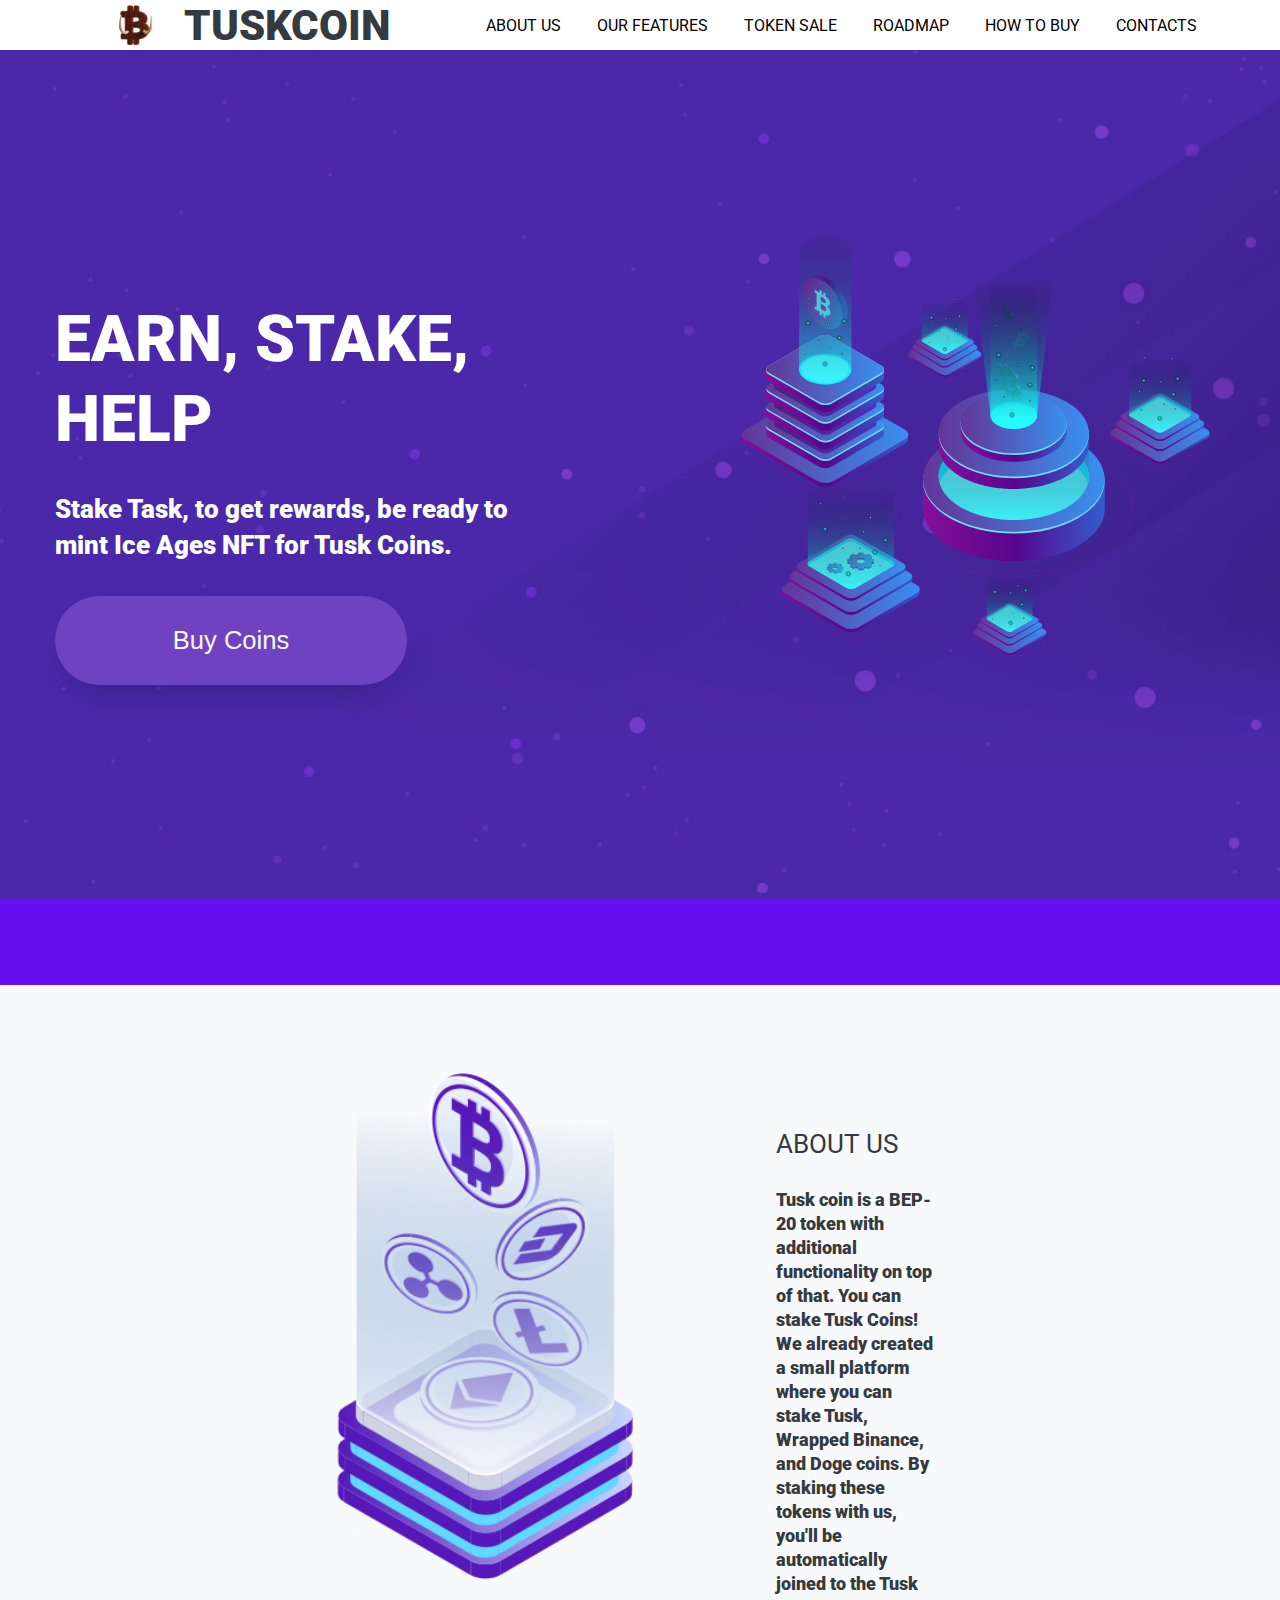
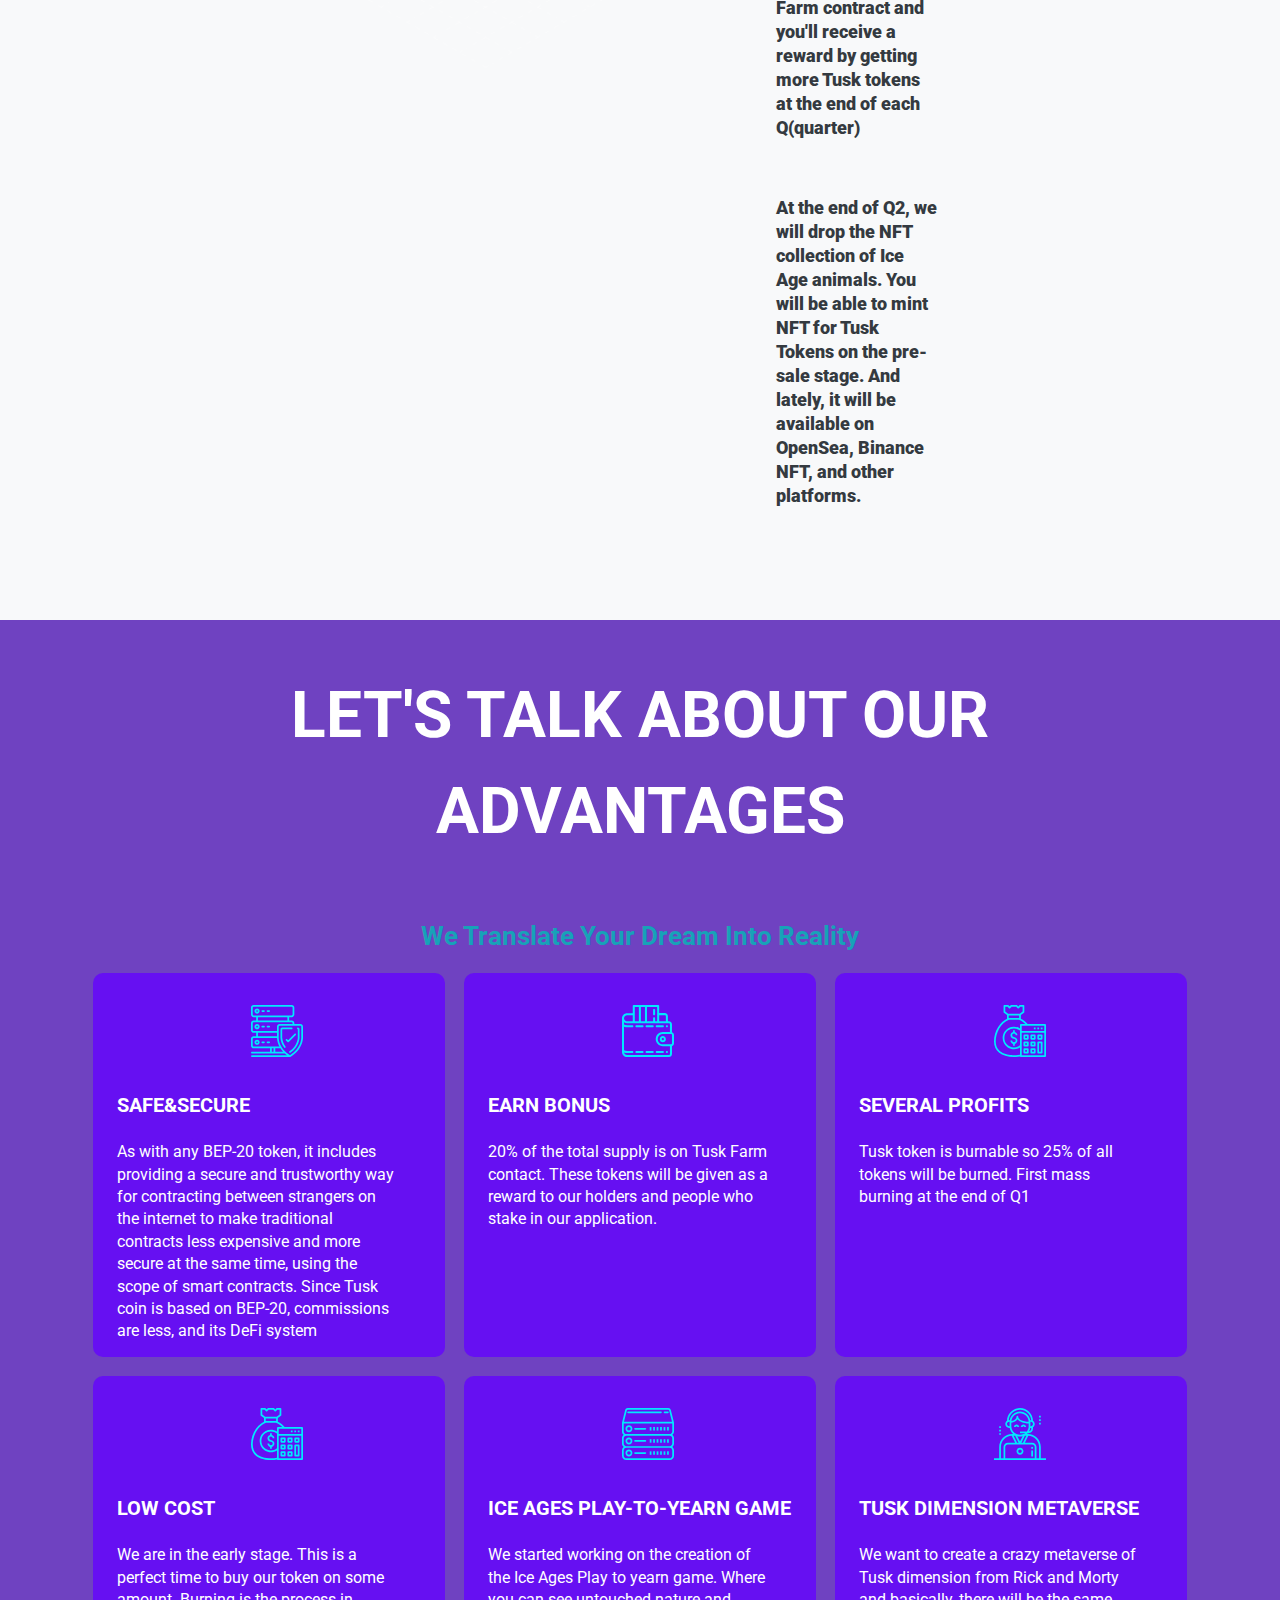
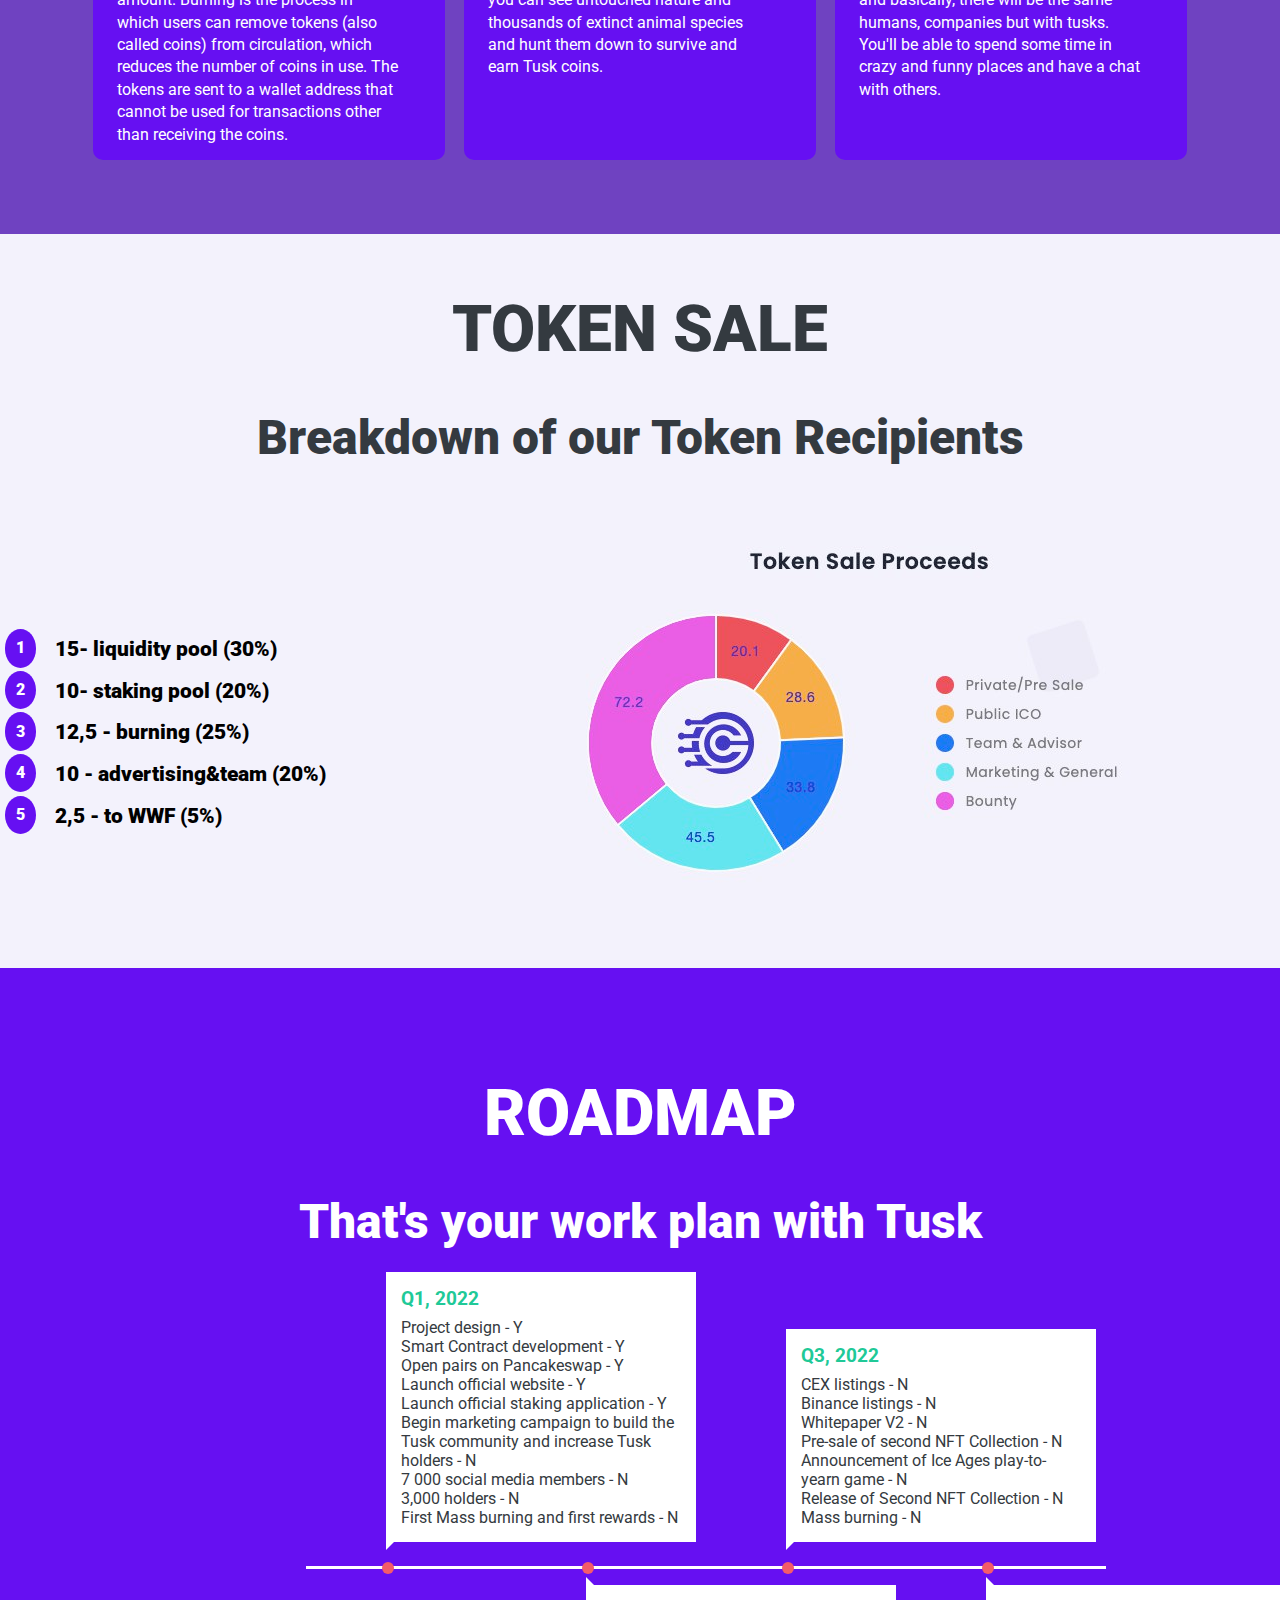
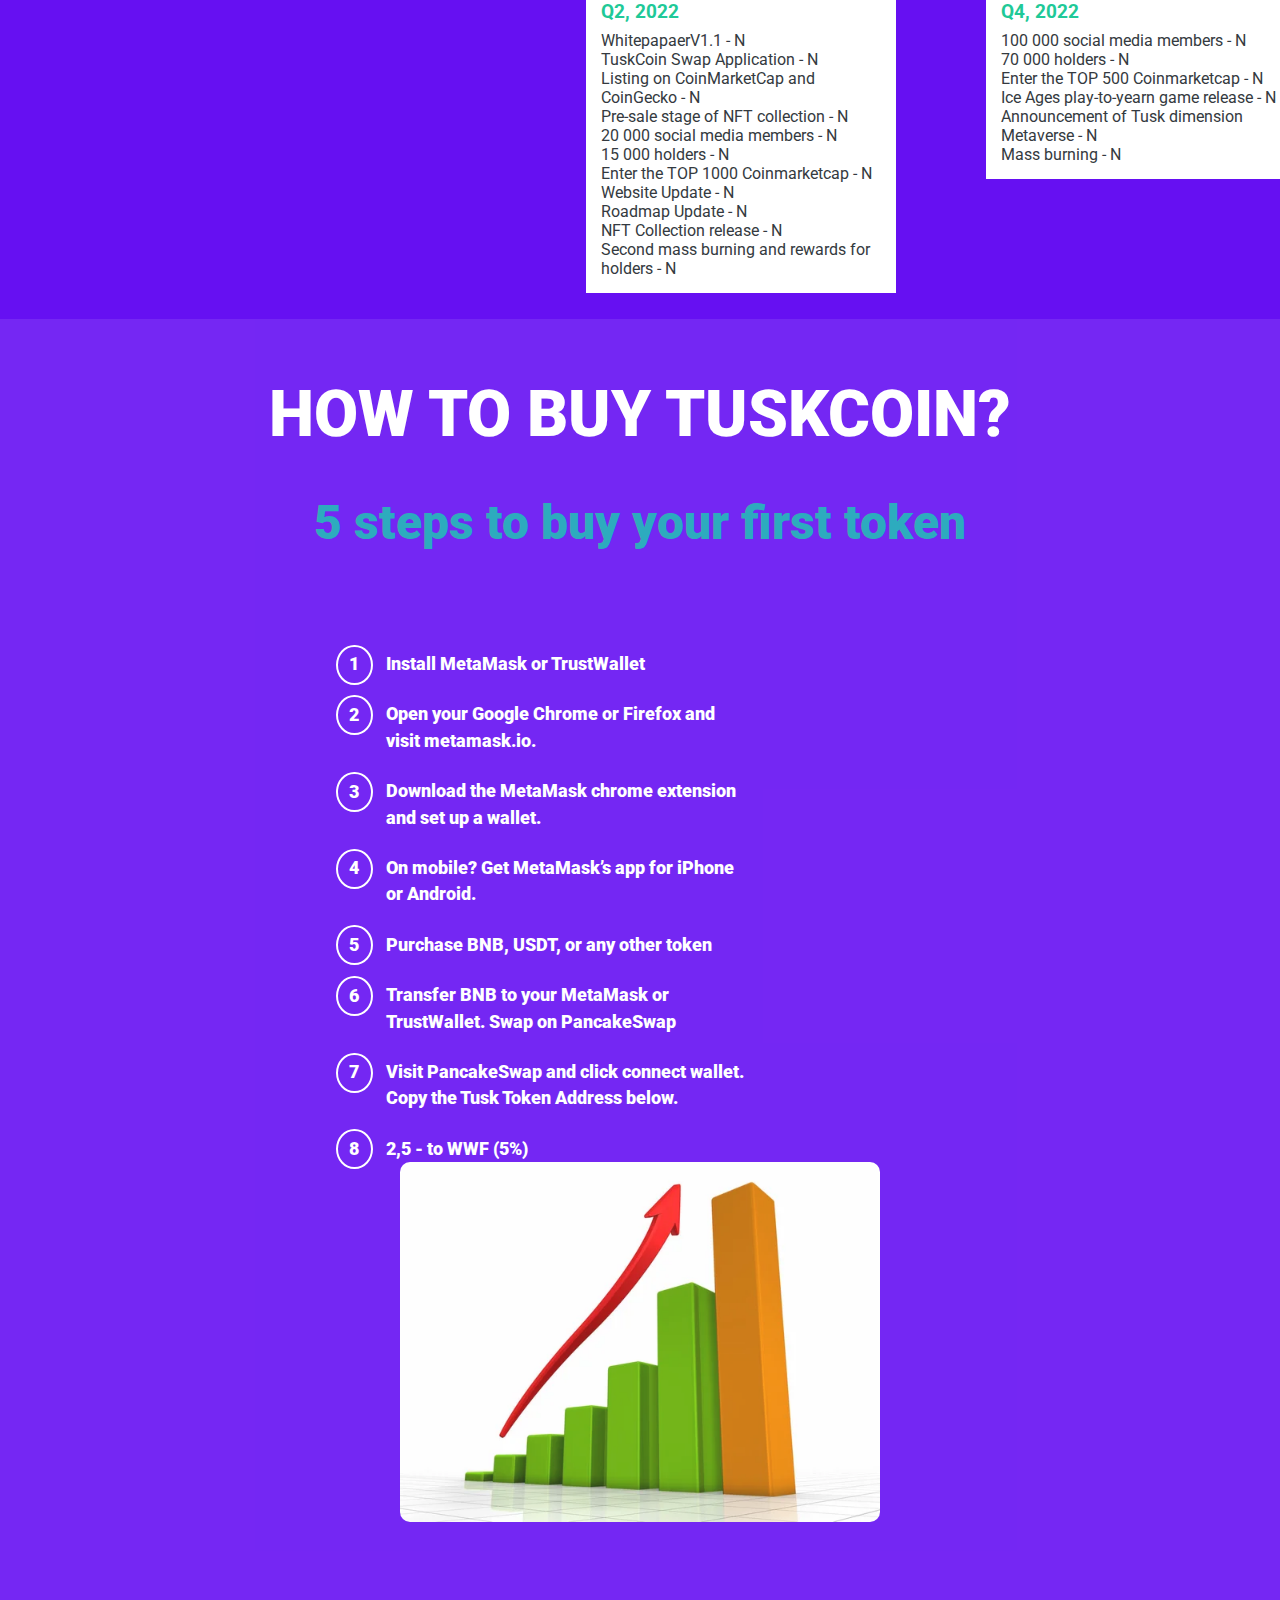
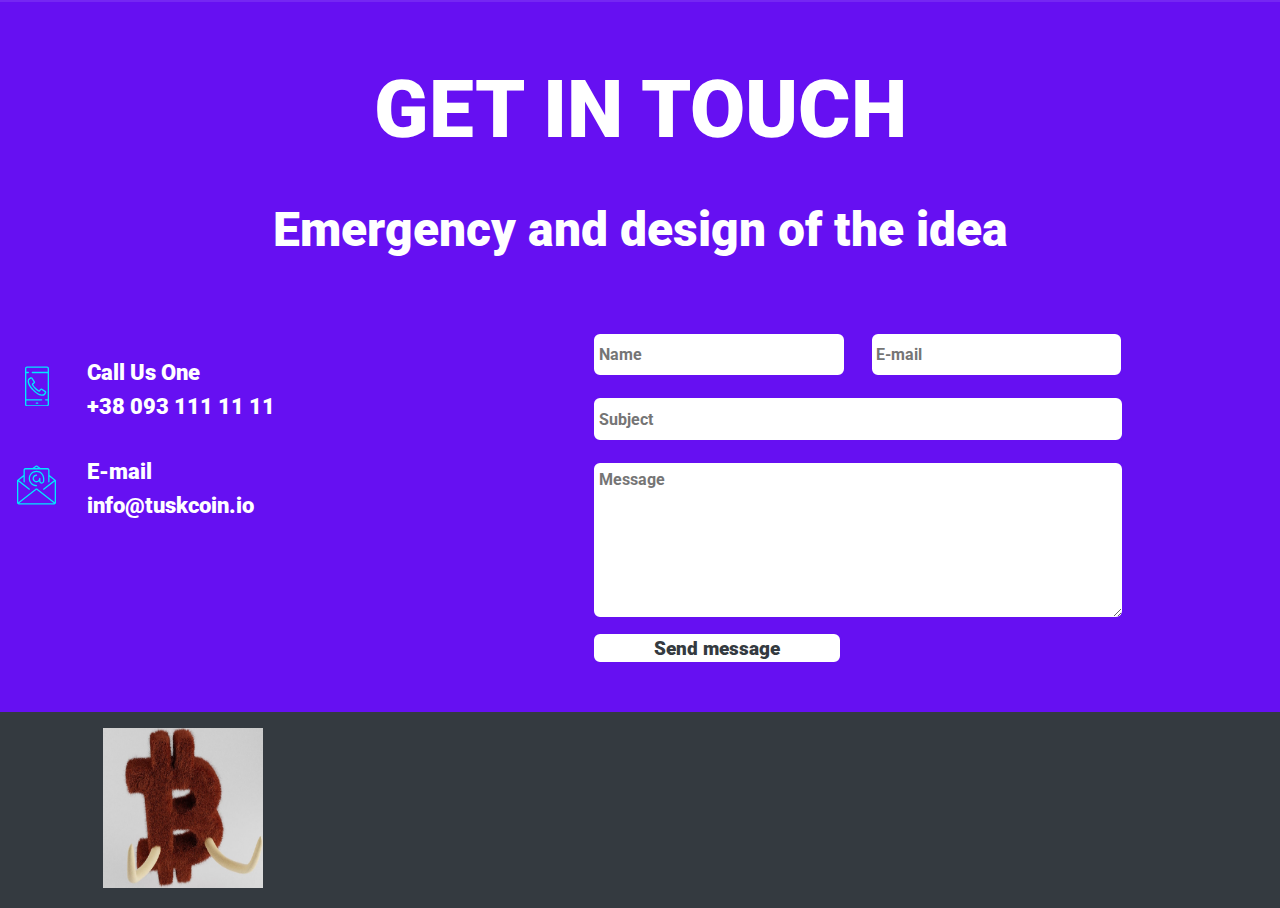
<file: index.html>
<!DOCTYPE html>
<html lang="en">
<head>
    <meta charset="UTF-8">
    <meta http-equiv="X-UA-Compatible" content="IE=edge">
    <meta name="viewport" content="width=device-width, initial-scale=1.0">
    <link rel="stylesheet" href="style.css">
    <title>TuskCoin - Invest To Your Future!</title>
    <link rel="icon" type="image/x-icon" href="./img/favicon.ico">
</head>
<body>
    <header id = "header" class="header">
        <div class="container">
            <a href="./index.html" class="logo"><img src = "./img/logo-NEW.jpeg" alt="Logotype.jpg"><span class="logo-name-style">TuskCoin</span></a>
            <nav>
                <ul class="nav-menu">
                    <li><a href="#about-us" class="navlink">About Us</a></li>
                    <li><a href="#our-features" class="navlink">Our Features</a></li>
                    <li><a href="#token-sale" class="navlink">Token Sale</a></li>
                    <li><a href="#roadmap-section" class="navlink">Roadmap</a></li>
                    <li><a href="#how-to-buy" class="navlink">How to Buy</a></li>
                    <li><a href="#contact-form" class="navlink">Contacts</a></li>
                </ul>
            </nav>
        </div>
    </header>
    <main>
        <section id="hero" class="hero">
            <div class="overlay">
                <div class="container">
                    <div class="text-container">
                        <h1 class="head-text-style">Earn, Stake, Help </h1>
                        <p class="paragraph-text-style">Stake Task, to get rewards, be ready to mint Ice Ages NFT for Tusk Coins.</p>
                        <a href="https://pancakeswap.finance/swap?inputCurrency=0xEeeeeEeeeEeEeeEeEeEeeEEEeeeeEeeeeeeeEEeE&outputCurrency=0xDf77F46003b4fE1DFE676F7960895f32A797DdF6"><button class="ripple">Buy Coins</button></a>
                    </div>
                    <div class="svg-container">
                        <img src="./img/banner-img.svg#OBJECTS" class="image-anim">
                    </div>
                </div>
            </div>
        </section>       
        <section id="about-us" class="about-us">
            <div class="container">
                <img src="./img/about-img.png" alt="about-img.png">
                <div class="text-container">
                    <h2 class="section-about-title-style">about us</h2>
                    <p class="paragraph-text-style">Tusk coin is a BEP-20 token with additional functionality on top of that. You can stake Tusk Coins! 
                        We already created a small platform where you can stake Tusk, Wrapped Binance, and Doge coins. By staking these tokens with us, you'll be automatically joined to the Tusk Farm contract and you'll receive a reward by getting more Tusk tokens at the end of each Q(quarter)</p>
                    <p class="paragraph-text-style">At the end of Q2, we will drop the NFT collection of Ice Age animals. You will be able to mint NFT for Tusk Tokens on the pre-sale stage. And lately, it will be available on OpenSea, Binance NFT, and other platforms.</p>
                </div>
            </div>
        </section>
        <section id="our-features" class="our-features">
            <div class="container">
                <h2 class="section-title-style">Let's talk about our advantages</h2>
                <p class="paragraph-text-style">We Translate Your Dream Into Reality</p>
                <ul class="cardbox">
                    <li class="feature-card">
                        <img src="./img/icon-secure.svg" alt="Secure.svg">
                        <h3 class="cardname-text-style">SAFE&SECURE</h3>
                        <span class="desription-block-style">As with any BEP-20 token, it includes providing a secure and trustworthy way for contracting between strangers on the internet to make traditional contracts less expensive and more secure at the same time, using the scope of smart contracts. Since Tusk coin is based on BEP-20, commissions are less, and its DeFi system </span>
                    </li>
                    <li class="feature-card">
                        <img src="./img/icon-lopatnik.svg" alt="Lopatnik.svg">
                        <h3 class="cardname-text-style">EARN BONUS</h3>
                        <span class="desription-block-style">20% of the total supply is on Tusk Farm contact. These tokens will be given as a reward to our holders and people who stake in our application. </span>
                    </li>
                    <li class="feature-card">
                        <img src="./img/icon-profit.svg" alt="Profit.svg">
                        <h3 class="cardname-text-style">SEVERAL PROFITS</h3>
                        <span class="desription-block-style">Tusk token is burnable so 25% of all tokens will be burned. First mass burning at the end of Q1</span>
                    </li>
                    <li class="feature-card">
                        <img src="./img/icon-profit.svg" alt="Profit.svg">
                        <h3 class="cardname-text-style">LOW COST</h3>
                        <span class="desription-block-style">We are in the early stage. This is a perfect time to buy our token on some amount. Burning is the process in which users can remove tokens (also called coins) from circulation, which reduces the number of coins in use. The tokens are sent to a wallet address that cannot be used for transactions other than receiving the coins.</span>
                    </li>
                    <li class="feature-card">
                        <img src="./img/icon-infrastructure.svg" alt="Infrastructure.svg">
                        <h3 class="cardname-text-style">ICE AGES PLAY-TO-YEARN GAME</h3>
                        <span class="desription-block-style">We started working on the creation of the Ice Ages Play to yearn game. Where you can see untouched nature and thousands of extinct animal species and hunt them down to survive and earn Tusk coins.</span>
                    </li>
                    <li class="feature-card">
                        <img src="./img/icon-meta.svg" alt="Metaverse.svg">
                        <h3 class="cardname-text-style">TUSK DIMENSION METAVERSE</h3>
                        <span class="desription-block-style">We want to create a crazy metaverse of Tusk dimension from Rick and Morty and basically, there will be the same humans, companies but with tusks. You'll be able to spend some time in crazy and funny places and have a chat with others.</span>
                    </li>
                </ul>
            </div>
        </section>
        <section id="token-sale" class="token-sale">
            <h2 class="section-title-style">Token Sale</h2>
            <p class="paragraph-text-style">Breakdown of our Token Recipients</p>
            <div class="container">
            <div class="text-container">
                <ul>
                    <li>15- liquidity pool (30%)</li>
                    <li>10- staking pool (20%)</li>
                    <li>12,5 - burning (25%)</li>
                    <li>10 - advertising&team (20%)</li>
                    <li>2,5 - to WWF (5%)</li>
                </ul>
            </div>
                <img src="./img/token-sale.jpg" alt="TokenDiagramma.jpeg">
            </div>    
        </section>
        <section id="roadmap-section" class="roadmap-section">
            <div class="container">
            <h2 class="section-title-style">Roadmap</h2>
            <p class="paragraph-text-style">That's your work plan with Tusk</p>
            <ol class="timeline_container">
                <li>
                  <div>
                    <time>Q1, 2022</time>
                    <p class="numeral-text-style">Project design - Y </p>
                    <p class="numeral-text-style">Smart Contract development - Y</p>
                    <p class="numeral-text-style">Open pairs on Pancakeswap - Y</p>
                    <p class="numeral-text-style">Launch official website - Y</p>
                    <p class="numeral-text-style">Launch official staking application - Y</p>
                    <p class="numeral-text-style">Begin marketing campaign to build the Tusk community and increase Tusk holders - N </p>
                    <p class="numeral-text-style">7 000 social media members - N</p>
                    <p class="numeral-text-style">3,000 holders - N</p>
                    <p class="numeral-text-style">First Mass burning and first rewards - N</p>
                  </div>
                </li>
                <li>
                  <div>
                    <time>Q2, 2022</time>
                    <p class="numeral-text-style">WhitepapaerV1.1 - N</p>
                    <p class="numeral-text-style">TuskCoin Swap Application - N</p>
                    <p class="numeral-text-style">Listing on CoinMarketCap and CoinGecko - N</p>
                    <p class="numeral-text-style">Pre-sale stage of NFT collection - N</p>
                    <p class="numeral-text-style">20 000 social media members - N</p>
                    <p class="numeral-text-style">15 000 holders - N</p>
                    <p class="numeral-text-style">Enter the TOP 1000 Coinmarketcap - N</p>
                    <p class="numeral-text-style">Website Update - N</p>
                    <p class="numeral-text-style">Roadmap Update - N</p>
                    <p class="numeral-text-style">NFT Collection release - N</p>
                    <p class="numeral-text-style">Second mass burning and rewards for holders - N</p>
                  </div>
                </li>
                <li>
                  <div>
                    <time>Q3, 2022</time>
                    <p class="numeral-text-style">CEX listings - N</p>
                    <p class="numeral-text-style">Binance listings - N</p>
                    <p class="numeral-text-style">Whitepaper V2 - N</p>
                    <p class="numeral-text-style">Pre-sale of second NFT Collection - N</p>
                    <p class="numeral-text-style">Announcement of Ice Ages play-to-yearn game - N</p>
                    <p class="numeral-text-style">Release of Second NFT Collection - N</p>
                    <p class="numeral-text-style">Mass burning - N</p>
                  </div>
                </li>
                <li>
                  <div>
                    <time>Q4, 2022</time>
                    <p class="numeral-text-style">100 000 social media members - N</p>
                    <p class="numeral-text-style">70 000 holders - N</p>
                    <p class="numeral-text-style">Enter the TOP 500 Coinmarketcap - N</p>
                    <p class="numeral-text-style">Ice Ages play-to-yearn game release - N</p>
                    <p class="numeral-text-style">Announcement of Tusk dimension Metaverse - N</p>
                    <p class="numeral-text-style">Mass burning - N</p>
                  </div>
                </li>
            </ol>
        </div>
            </section>
        </section>
        <section id="how-to-buy" class="how-to-buy">
            <div class="overlay">
                <div class="container">
                    <h2 class="section-title-style">How to Buy TuskCoin?</h2>
                    <p class="paragraph-text-style">5 steps to buy your first token</p>
                        <div class="text-container">
                            <p class="numeral-text-style">Install MetaMask or TrustWallet</p>
                            <p class="numeral-text-style">Open your Google Chrome or Firefox and visit metamask.io.</p>
                            <p class="numeral-text-style">Download the MetaMask chrome extension and set up a wallet.</p>
                            <p class="numeral-text-style">On mobile? Get MetaMask’s app for iPhone or Android.</p>
                            <p class="numeral-text-style">Purchase BNB, USDT, or any other token</p>
                            <p class="numeral-text-style">Transfer BNB to your MetaMask or TrustWallet. Swap on PancakeSwap</p>
                            <p class="numeral-text-style">Visit PancakeSwap and click connect wallet. Copy the Tusk Token Address below.</p>
                            <p class="numeral-text-style">2,5 - to WWF (5%)</p>
                        </div>
                    <img src="./img/depositphotos_4659333-stock-photo-growth-chart.jpg" alt="Graphic.jpg">
                </div>
            </div>
        </section>
        <section id="contact-form" class="contact-form">
            <h2 class="section-title-style">Get in touch</h2>
            <p class="paragraph-text-style">Emergency and design of the idea</p>
            <div class="container">
                <div class="address-box">
                    <div class="phone">
                        <span class="contact-text">Call Us One</br></span>
                        <a href="+38 093 111 11 11" class="contact-text">+38 093 111 11 11</br></a>
                    </div>
                    <div class="mail">
                        <span class="contact-text">E-mail</br></span>
                        <a href="info@tuskcoin.io" class="contact-text">info@tuskcoin.io</br></a>
                    </div>
                </div>
                <div class="orderform-container">
                    <form action="" class="form-one">
                        <p><input type="text" id="name" placeholder="Name"></input></p>
                        <p><input type="email" id="email" placeholder="E-mail"></input></p>
                    </form>
                    <form action="" class="form-two">
                        <p><input type="text" id="text" placeholder="Subject"></p>
                        <p><textarea name="text" id="text" placeholder="Message"></textarea></p>
                        <input type="submit" value="Send message">
                    </form>
                </div>
            </div>
        </section>
    </main>
    <footer id="footer" class="footer">
        <div class="container">
        <img src="./img/logo-001.jpg" alt="Lopotype.jpg">
    </div>
    </footer>
    <script src="./script.js" src="./scroll.js" src="./ripple.js"></script>
</body>
</html>
</file>
<file: style.css>
@import url('https://fonts.googleapis.com/css2?family=Open+Sans:wght@300;800&family=Roboto:wght@100&display=swap');

:root {
	--blue: #007bff;
    --indigo: #6610f2;
    --purple: #6f42c1;
    --pink: #e83e8c;
    --red: #dc3545;
    --orange: #fd7e14;
    --yellow: #ffc107;
    --green: #28a745;
    --teal: #20c997;
    --cyan: #17a2b8;
    --white: #fff;
    --gray: #6c757d;
    --gray-dark: #343a40;
    --primary: #007bff;
    --secondary: #6c757d;
    --success: #28a745;
    --info: #17a2b8;
    --warning: #ffc107;
    --danger: #dc3545;
    --light: #f8f9fa;
    --dark: #343a40;
}
* {
	font-family: 'Roboto', 'Open Sans', sans-serif;
	margin: 0px;
	padding: 0px;
}
html,
body {
	margin: 0 auto;
}
li.
p {
	var (--main-color);
}

/*стили, применяемые по всему сайту, в т.ч шрифты и карточки*/
.container {
    max-width: 1170px;
	  margin: 0 auto;
    padding: 0 auto;
}
.logo-name-style {
  display: block;
	color: var(--gray-dark);
	font-family: Roboto, sans-serif;
	font-size: 2.625rem;
	font-style: bold;
	font-weight: 1000;
  text-transform: uppercase;
  margin-left: 1rem;
  margin-right: 2rem;
}
.head-text-style {
    color: #fff;
    font-family: Roboto, sans-serif;
    font-size: 4rem;
    padding-bottom: 2rem;
    line-height: 5rem;
    font-weight: 1000;
    font-style: bold;
    text-transform: uppercase;
}
.section-title-style {
    line-height: 1.5;
    color: var(--dark);
    font-size: 4rem;
    font-family: 'Roboto', sans-serif;
    font-weight: 1000;
    letter-spacing: 0px;
    text-align: center;
    text-transform: uppercase;
    padding: 3rem;
}
.section-about-title-style {
  line-height: 1.5;
  color: var(--dark);
  font-size: 1.6rem;
  font-family: 'Roboto', sans-serif;
  font-weight: 400;
  letter-spacing: 0px;
  text-align: left;
  text-transform: uppercase;
}
.paragraph-text-style {
    line-height: 24px;
    color: #fff;
    font-size: 14px;
    font-family: 'Roboto', sans-serif;
    font-weight: 1000;
    letter-spacing: 0px;
    padding-bottom: 2rem;
}
.cardname-text-style {
    font-size: 20px;
    padding:  0 1.5rem;
    display: inline-block;
    width: 100%;
    text-align: left;
    color: var(--white);
}
.desription-block-style {
    display: block;
    width: 80%;
    padding: 1.5rem;
    line-height: 1.4;
    color: var(--white);
}
.text-container {
  width: 40%;
  padding-top: 60px;
  padding-right: 150px;
}

/*стили применяемые к разделам*/
header {
	position: fixed;
	z-index: 5;
	width: 100%;
  margin: auto;
	background-color: var(--white);
}
.header .container {
    display: flex;
    justify-content: space-between;
    align-items: center;
}
.header .container .logo {
    text-decoration: none;
    display: inline-flex;
    justify-content: space-between;
    align-items: center;
}
.header img {
    width: 50px;
    height: 50px;
    margin: 0 0.5rem 0 3.4375rem;
}

.header .nav-menu {
    display: flex;
    justify-content: space-between;
    align-items: center;
}
.header .nav-menu li {
    list-style-type: none;
    margin-right: 20px;

}
.header li a {
  display: inline-block;
  font-family: Roboto, sans-serif;
  font-size: 16px;
  padding: 0, 18px;
  color: var(--grey-dark);
  text-transform: uppercase;
  text-decoration: none;
  padding: 0.5rem;

  transition-property: transform;
}
.header li a:hover {
    /* border-bottom: 0.4rem solid var(--indigo); */
    background-color: var(--purple);
    color: var(--white);
    transform: scale(1.15);
    transition: 500ms;
    border-radius: 0.5rem;
}

.hero {
  background-color: var(--indigo);
  background-image: url(img/banner-bg.jpg);
	background-position: 50%, 50%;
	background-repeat: no-repeat;
	background-size: cover;
	background-attachment: fixed;
}
.hero .container {
    /* width: 70%; */
    display: flex;
    justify-content: space-between;
    align-items: center;

}
.hero .container .text-container{
    padding-top: 300px;
    padding-bottom: 300px;
}
.hero .text-container .paragraph-text-style {
  font-size: 1.6rem;
  line-height: 1.4;
}
.hero .container .svg-container {
    width: 500px;
    height: 614px;
    padding-top: 6.1rem;
}
.image-anim {
  animation-name: move;
  animation-duration: 5000ms;
  animation-timing-function: linear;
  animation-iteration-count: infinite;
}
@keyframes move {
  0%{
    transform: translateY(-50px);
  }
  50%{
    transform: translateY(50px);
  }
  100%{
    transform: translateY(-50px);
  }
}
.about-us {
    background-color: var(--light);
}
.about-us .container {
    width: 70%;
    display: flex;
    justify-content: space-between;
    align-items: flex-start;
    padding: 5rem 0;
}
.about-us img {
    display: inline-block;
    width: 585px;
    height: 607px;
}
.about-us .text-container p {
  margin-top: 1.5rem;
  color: var(--dark);
  font-size: 1.1rem;
}

/* .hero .button {
  position: relative;

  padding: 0 2rem;
  height: 5.6rem;
  width: 22rem;
  border: 0;
  border-radius: 99rem;

  display: flex;
  align-items: center;
  justify-content: center;

  color: #f8f8f8;
  font-family: "Poppins", sans-serif;
  font-size: 1.6rem;
  background-color: var(--purple);
  box-shadow: 0 1rem 2.5rem -1rem rgba(0, 0, 0, 0.3);
  transition: all 0.3s ease-in-out;

  overflow: hidden;
  cursor: pointer;
} */
.ripple {
  padding: 0 2rem;
  height: 5.6rem;
  width: 22rem;
  border: 0;
  border-radius: 99rem;

  display: inline-block;
  align-items: center;
  justify-content: center;

  color: #f8f8f8;
  font-family: "Poppins", sans-serif;
  font-size: 1.6rem;
  background-color: var(--purple);
  box-shadow: 0 1rem 2.5rem -1rem rgba(0, 0, 0, 0.3);
  transition: all 0.3s ease-in-out;
  text-decoration: none;

  overflow: hidden;
  cursor: pointer;
  pointer-events: none;
  transform-origin: 0% 0%;
  
  animation-name: rippleAnimation;
  animation-timing-function: infinite;
  animation-duration: 0.25s;
}
@keyframes rippleAnimation {
  0% {
    opacity: 0;
    transform: scale(0.5) translate(-50%, -50%);
  }
  50% {
    opacity: 1;
  }
  100% {
    transform: scale(2) translate(-50%, -50%);
  }
}
.our-features {
    background-color: var(--purple);
}
.our-features .section-title-style {
    font-weight: bold;
    text-align: center;
    padding: 3rem;
    color: var(--white);
}
.our-features p {
    font-weight: bold;
    text-align: center;
    padding: 1rem;
    font-size: 1.6rem;
    color: var(--cyan);
}
.our-features .cardbox {
    /* width: 90%; */
    display: flex;
    justify-content: center;
    align-items: center;
    flex-wrap: wrap;
    list-style-type: none;
    /* padding: 2rem; */
    padding-bottom: 4rem;
}   
.our-features .feature-card {
    width: 22rem;
    height: 24rem;
    display: inline-block;
    background-color: var(--indigo);
    margin: 0.6rem;
    border-radius: 10px;
}
.our-features .feature-card img {
    padding: 2rem 45%;
}
.token-sale {
background-color: #f3f2fc;
}
.token-sale .container {
  position: relative;
  display: flex;
  justify-content: space-between;
  align-items: center;
  padding-bottom: 4rem;
}
.token-sale .paragraph-text-style {
  color: var(--dark);
  text-align: center;
  font-size: 3rem;
}
.token-sale .container ul {
  position: absolute;
  top: 9.2rem;
  counter-reset: digits 0;
}
.token-sale .container li {
  list-style-type: none;
  font-size: 1.3rem;
  line-height: 2;
  font-style: bold;
  font-weight: 900;
}
.token-sale .container li:before {
  counter-increment: digits;
  content: counter(digits);
	position: absolute;
  font-size: 1rem;
	left: -50px;
	color: var(--white);
	background-color: var(--indigo);
	border-radius: 100%;
	padding: 0.2rem 0.7rem;
}
/*
* ROADMAP CSS
*/

.roadmap-section .section-title-style {
  color: var(--white);
}
.roadmap-section .paragraph-text-style {
  color: var(--white);
  text-align: center;
  font-size: 3rem;
}
.roadmap-section {
  white-space: nowrap;
  overflow-x: hidden;
  background: var(--indigo);
  padding: 50px 0;
}
.roadmap-section .container {
  width: 70%;
}
.roadmap-section .timeline_container {
  font-size: 0;
  /* width: 100vw; */
  padding: 300px 100px;
  
  transition: all 1s;
}

.timeline_container li {
  position: relative;
  display: inline-block;
  list-style-type: none;
  /* margin: 1.5rem; */
  width: 200px;
  height: 3px;
  background: #fff;
}

.timeline_container:last-child {
  width: 280px;
}

.timeline_container:not(:first-child) {
  margin-left: 14px;
}
.timeline_container li div {
  position: absolute;
  left: calc(40%);
  width: 280px;
  padding: 15px;
  font-size: 1rem;
  white-space: normal;
  color: var(--dark);
  background: var(--white);
}
.timeline_container li time {
  color: var(--teal);
  font-weight: bold;
}
.timeline_container li div::before {
  content: '';
  position: absolute;
  top: 100%;
  left: 0;
  width: 0;
  height: 0;
  border-style: solid;
}

.timeline_container li:nth-child(odd) div {
  top: -1.5rem;
  transform: translateY(-100%);
}

.timeline_container li:nth-child(odd) div::before {
  top: 100%;
  border-width: 8px 8px 0 0;
  border-color: white transparent transparent transparent;
}

.timeline_container li:nth-child(even) div {
  top: calc(100% + 16px);
}

.timeline_container li:nth-child(even) div::before {
  top: -8px;
  border-width: 8px 0 0 8px;
  border-color: transparent transparent transparent white;
}
.timeline_container li::after {
  content: '';
  position: absolute;
  top: 50%;
  left: calc(40% - 4px);
  bottom: 0;
  width: 12px;
  height: 12px;
  transform: translateY(-50%);
  border-radius: 50%;
  background: #F45B69;
}
.timeline_container time {
  display: block;
  font-size: 1.2rem;
  font-weight: bold;
  margin-bottom: 8px;
}
  .how-to-buy {
    background-image: url(img/how-to-bg.jpg);
    background-repeat: no-repeat;
    background-position: 50%, 50%;
    background-size: cover;
    background-attachment: fixed;
  }
  .how-to-buy .overlay {
    background-color: var(--indigo);
    opacity: 0.9;
  }
  .how-to-buy .container {
    width: 70%;
    display: flex;
    justify-content: center;
    align-items: center;
    flex-wrap: wrap;
    padding-bottom: 5rem;
  }
  .how-to-buy .section-title-style {
    color: var(--white);
  }
  .how-to-buy .paragraph-text-style {
    color: var(--cyan);
    text-align: center;
    font-size: 3rem;
  }
  .how-to-buy .text-container {
    counter-reset: digits;

  }
  .how-to-buy .numeral-text-style {
    margin-top: 1.5rem;
    color: var(--white);
    font-size: 1.1rem;
    line-height: 1.5;
    font-weight: 900;
    position: relative;
  }
  .how-to-buy .numeral-text-style::before{
    position: absolute;
    left: -3.1rem;
    top: -0.4rem;
    counter-increment: digits;
    content: counter(digits);
    color: var(--white);
    font-size: 1.1rem;
    padding: 0.3rem 0.7rem;
    border-radius: 100%;
    border: 2px solid white;
  }
  .how-to-buy img {
    width: 30rem;
    border-radius: 10px;
    /* padding-bottom: 3rem; */
  }
  .contact-form {
    background-color: var(--indigo);
  }
  .contact-form .section-title-style {
    color: var(--white);
    font-size: 5rem;
  }
  .contact-form .paragraph-text-style {
    color: var(--white);
    text-align: center;
    font-size: 3rem;
  }
  .contact-form .container {
    display: flex;
    justify-content: space-between;
    align-items: flex-start;
    flex-wrap: wrap;
  }
  .contact-form .container .address-box {
    display: inline-block;
    margin-top: 50px;
  }
  .contact-form .container .address-box .phone {
    margin: 2rem;
    position: relative;
  }
  .contact-form .container .address-box .phone::before {
    content: " ";
    background-image: url(./img/phone-icon.svg);
    background-repeat: no-repeat;
    position: absolute;
    left: -70px;
    top: 10px;
    width: 200px;
    height: 400px;
  }
  .contact-form .container .address-box .mail {
    margin: 2rem;
    position: relative;
  }
  .contact-form .container .address-box .mail::before {
    content: " ";
    background-image: url(./img/mail-icon.svg);
    background-repeat: no-repeat;
    position: absolute;
    left: -70px;
    top: 10px;
    width: 200px;
    height: 100px;
  }
  .contact-form .container .address-box .contact-text {
    font-size: 1.4rem;
    color: var(--white);
    line-height: 1.5;
    font-weight: 900;
    text-decoration: none;
  }
  .contact-form .container .orderform-container {
    width: 50%;
    margin: 3rem;
  }
  .contact-form .container .form-one {
    display: inline-flex;
    justify-content: space-between;
    /* margin: 0.5rem; */
  }
  .contact-form .container .form-one p {
    margin: 0.6rem 0rem;
  }
  .contact-form .container .form-one input {
    width: 15rem;
    height: 2rem;
    background-color: var(--white);
    border: 2px solid var(--indigo);
    border-radius: 0.5rem;
  }
  .contact-form .container .form-one input[type="email"] {
    margin-left: 1.5rem;
  }
  input[placeholder] {
    font-size: 1rem;
    font-weight: bold;
    line-height: 1.5;
    padding: 0.3rem;
  }
  textarea[placeholder] {
    font-size: 1rem;
    font-weight: bold;
    line-height: 1.5;
    padding: 0.3rem;
  }
  input[type="submit"] {
    max-width: 250px;
    max-height: 100px;
    display: inline-block;
    font-size: 1.2rem;
    font-weight: 900;
    color: var(--dark);
    /* text-align: center; */
    background-color: var(--white);
    border-radius: 0.5rem;
    border: none;
    cursor:pointer;   
  }
  .contact-form .container .form-two p {
    padding: 0.6rem 0rem;
  }
  .contact-form .container .form-two input {
    width: 32.4rem;
    height: 2rem;
    background-color: var(--white);
    border: 2px solid var(--indigo);
    border-radius: 0.5rem;
  }
  .contact-form .container .form-two textarea {
    width: 32.4rem;
    height: 9rem;
    background-color: var(--white);
    border: 2px solid var(--indigo);
    border-radius: 0.5rem;
  }
  .footer {
    background-color: var(--gray-dark);
  }
  .footer img {
    width: 10rem;
    height: 10rem;
    margin: 0 0.5rem 0 3rem;
    padding: 1rem 0;
  }
</file>
